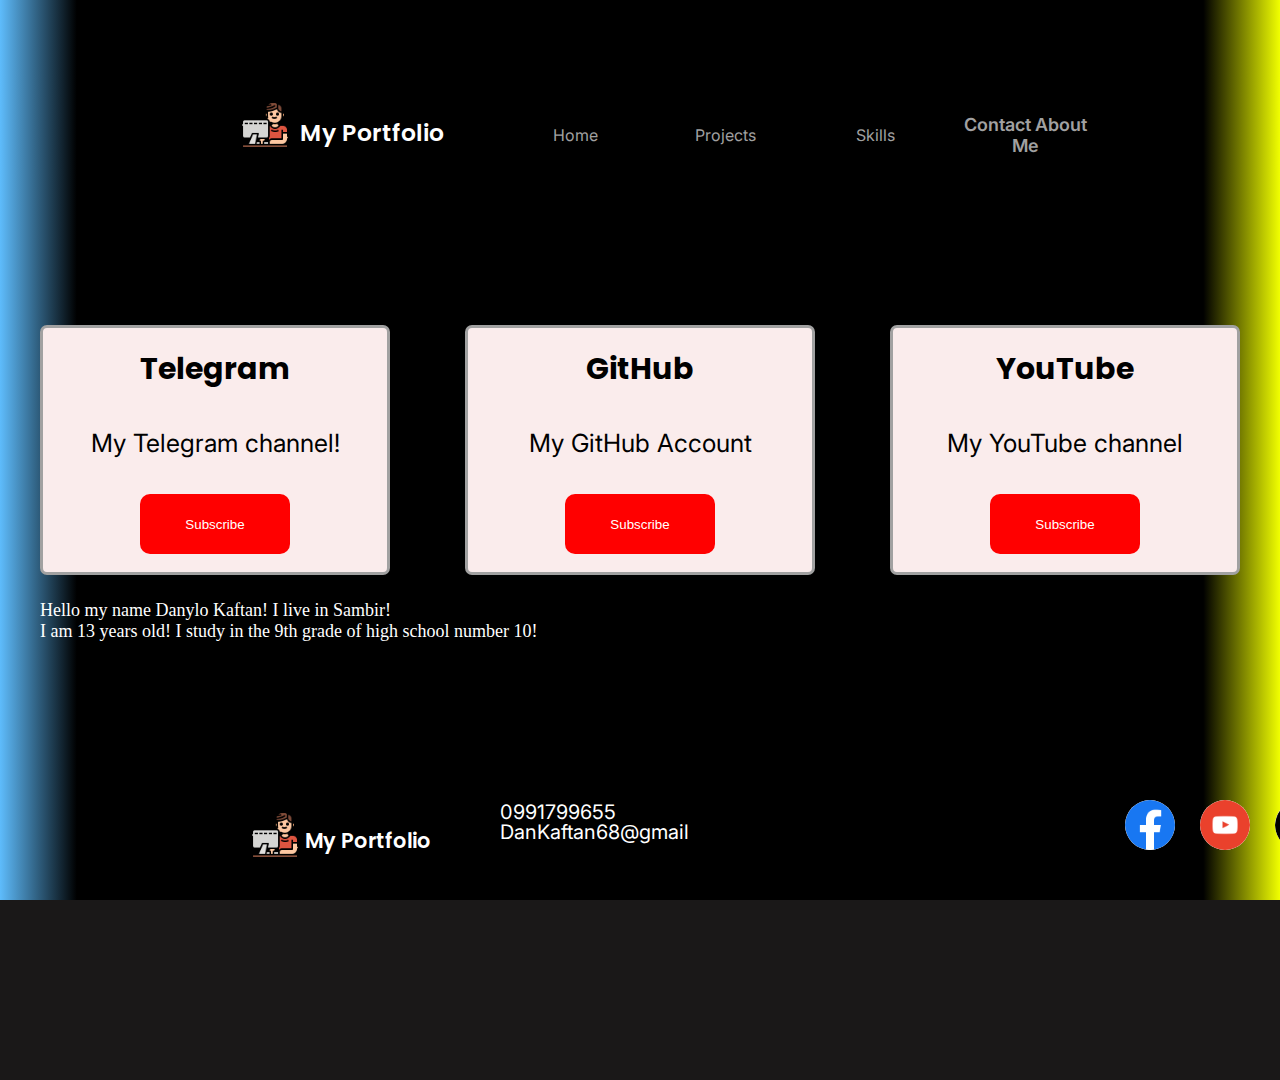
<file: Contact.html>
<!DOCTYPE html>
<html lang="en">
<head>
    <meta charset="UTF-8">
    <meta http-equiv="X-UA-Compatible" content="IE=edge">
    <meta name="viewport" content="width=device-width, initial-scale=1.0">
    <title>Danyl's Kaftan portfolio</title>
    <link rel="icon" href="img/laptop (4).png">
    <link rel="stylesheet" href="./style/style.css">
    <link rel="preconnect" href="https://fonts.googleapis.com">
    <link rel="preconnect" href="https://fonts.gstatic.com" crossorigin>
    <link href="https://fonts.googleapis.com/css2?family=DM+Sans:wght@400;700&family=Inter:wght@400;500;600;700&family=Poppins:wght@600&display=swap" rel="stylesheet">
    <link rel="stylesheet" href="https://cdnjs.cloudflare.com/ajax/libs/font-awesome/4.7.0/css/font-awesome.min.css">
</head>
<body>
    <div class="wrap7">
          
                   
             <header>
             <img class="logo" src="./img/computer.png" alt="">
             <p class="p1">My Portfolio</p>
             <ul>
             <li><a href="imdex.html"><button class="btn">Home</button></a></li>
             <li><a href="projects.html"><button class="btn">Projects</button></a></li>
             <li><a href="skills.html"><button class="btn">Skills</button></a></li>
             <li><a href="Contact.html"><button class="btn1">Contact About Me</button></a></li>
             </ul>
            
            </header>
          <section>
              <div class="card1">
                <h2>Telegram</h2>
                <p>My Telegram channel!</p>
               <a href="https://t.me/PortfolioAccaunt"> <button>Subscribe</button></a>
              </div>
              <div class="card1">
                <h2>GitHub</h2>
                <p>My GitHub Account</p>
                <a href="https://github.com/Danvik2408"><button>Subscribe</button></a>
              </div>
              <div class="card1">
                <h2>YouTube</h2>
                <p>My YouTube channel</p>
                <a href="https://www.youtube.com/channel/UC446MFX0cy4VxgihoJv_YgA"><button>Subscribe</button></a>
              </div>
              <p class="prpr">Hello my name Danylo Kaftan! I live in Sambir! <br> I am 13 years old! I study in the 9th grade of high school number 10!</p>
          </section>
               
    </div>
    <div class="menu">
        <img src="./img/computer.png" alt="">
        <p class="prp">My Portfolio</p>
        <p class="p32">0991799655</p>
        <p class="p33">DanKaftan68@gmail</p>
       <a href="https://www.facebook.com/profile.php?id=100081880997198"> <img class="icon1" src="./img/facebook (1).png" alt=""></a>
       <a href="https://www.youtube.com/channel/UC446MFX0cy4VxgihoJv_YgA/videos"> <img class="icon2" src="./img/youtube.png" alt=""></a>
       <a href="https://github.com/Danvik2408"> <img class="icon3" src="./img/github.png" alt=""></a>
    </div>

</body>
</html>
</file>
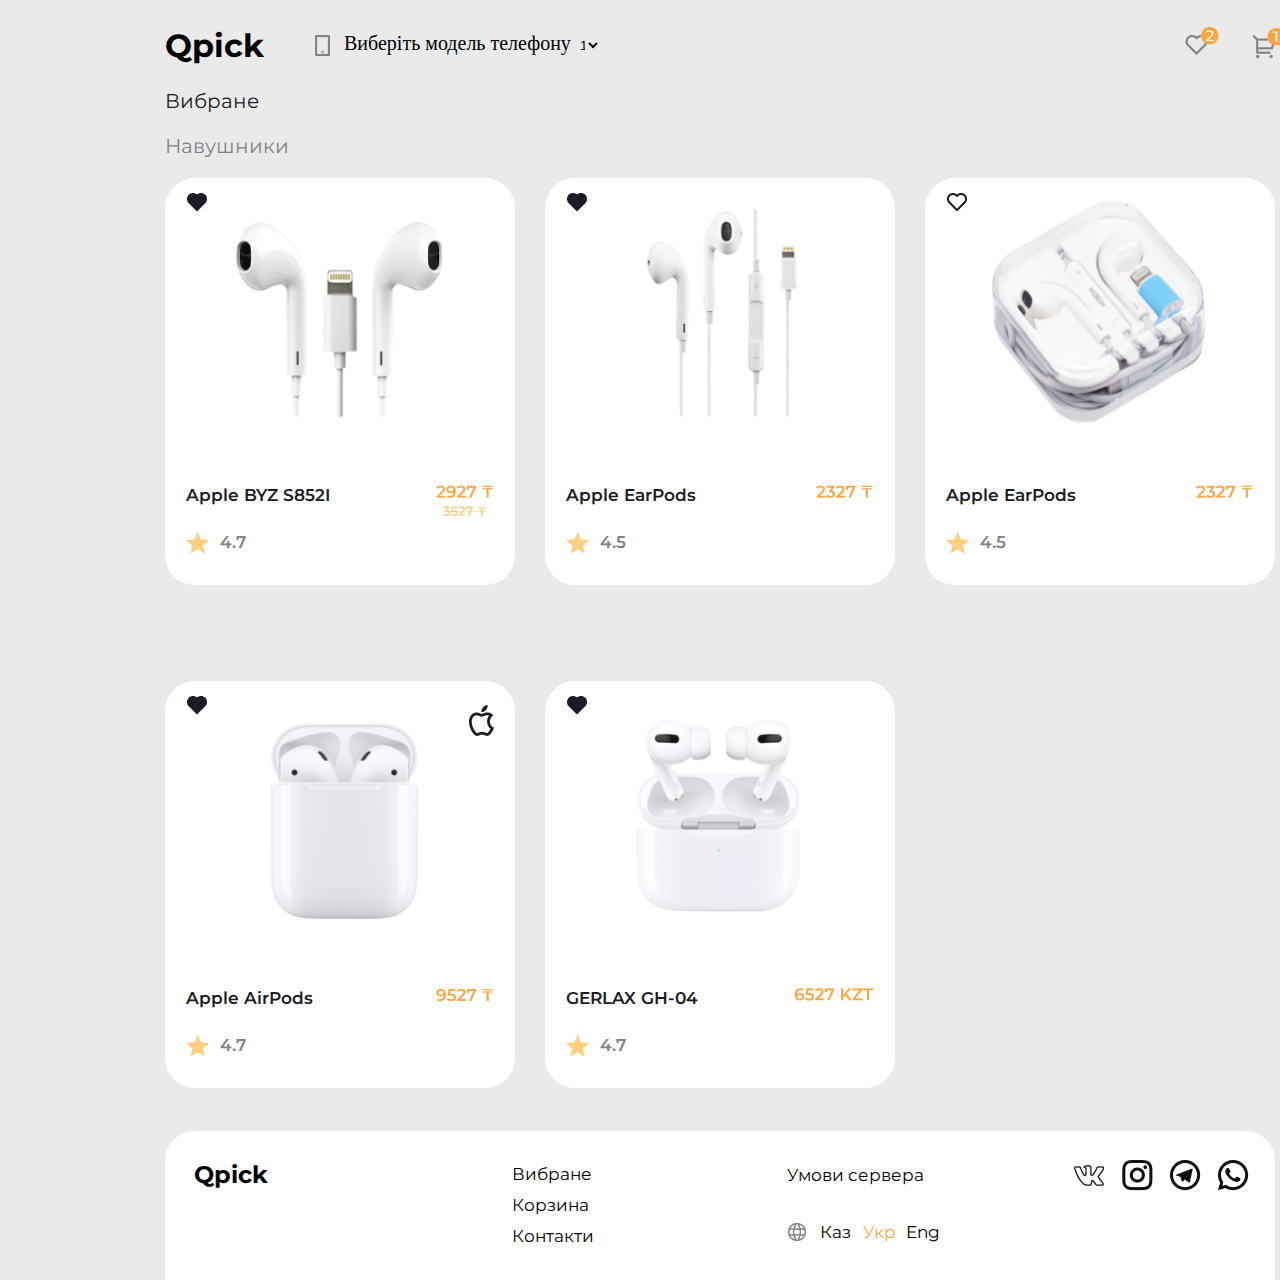
<file: index (2).html>
<!DOCTYPE html>
<html lang="en">
<head>
    <meta charset="UTF-8">
    <meta http-equiv="X-UA-Compatible" content="IE=edge">
    <meta name="viewport" content="width=device-width, initial-scale=1.0">
    <link rel="preconnect" href="https://fonts.googleapis.com">
<link rel="preconnect" href="https://fonts.gstatic.com" crossorigin>
<link href="https://fonts.googleapis.com/css2?family=Montserrat:wght@500&display=swap" rel="stylesheet">
<link rel="icon" href="./img/Vector (9).png">
    <title>Qpick</title>
    <style>
        *{
            padding: 0px;
            margin: 0px;
            box-sizing: border-box;
        }
        .header{
            font-size: 15px;
        }
        body{
            width: 1440px;
            height: 1280px;
            padding: 0 165px;
            background-color:#EAEAEA ;
            font-size: 15px;
            z-index: 1;
        }
        .phoneSelector{
            margin-left: 80px;
            font-size: 1em;
        }
        .logo{
            font-size: 1.6em;
            font-family: 'Montserrat';
            font-weight: 700;
        }
        .header{
            width: 100%;
            height: 10vh;
            display: flex;
            align-items: center;
            font-size: 20px;
            position: fixed;
            z-index: 3;
            background-color:#EAEAEA ;
        }
        .img1{
            position: absolute;
            left: 150px;
        }
        select{
            width: 25px;
            height: 25px;
            background-color: transparent;
            border: none;
            outline: none;
        }
        select:hover{
            cursor: pointer;
        }
        .img2{
            position: absolute;
            left: 1000px;
        }
        .select{
           font-size: 1.3em;
           position: absolute;
           top: 89px;
           left: 165px;
           color: #1C1C27;
           font-family: 'Montserrat';
        }
        .select1{
            font-size: 1.3em;
           position: absolute;
           top: 134px;
           left: 165px;
           color: #838383;
           font-family: 'Montserrat';
        }
       .card1{
        width: 350px;
        height: 407px;
        background-color: white;
        border: none;
        border-radius: 30px;
        position: absolute;
        top: 178px;
        left: 165px;
       }
       .img3{
        position: absolute;
width: 219.61px;
height: 237.45px;
left: 65px;
top: 15px;

       }
       .img4{
        position: absolute;
        top: 15px;
        left: 22px;
       }
       .img5{
        position: absolute;
        top: 353px;
        left: 20px;
       }
       .img6{
        position: absolute;
        top: 307px;
        left: 271px;

       }
       .img71{
        position: absolute;
        top: 328px;
        left: 278px;
       }
       .p1{
        position: absolute;
width: 27px;
height: 21px;
left: 55px;
top: 354px;
font-family: 'Montserrat';
font-style: normal;
font-weight: 600;
font-size: 1.1em;
line-height: 21px;
color: #838383;

       }
       .p2{
        position: absolute;
width: 144px;
height: 21px;
left: 21px;
top: 307px;
font-family: 'Montserrat';
font-style: normal;
font-weight: 600;
font-size: 1.1em;
line-height: 21px;
color: #1C1C27;
       }
       .card2{
        width: 350px;
        height: 407px;
        background-color: white;
        border: none;
        border-radius: 30px;
        position: absolute;
        top: 178px;
        left: 545px;
       }
       .card3{
        width: 350px;
        height: 407px;
        background-color: white;
        border: none;
        border-radius: 30px;
        position: absolute;
        top: 178px;
        left: 925px;
       }
       .card4{
        width: 350px;
        height: 407px;
        background-color: white;
        border: none;
        border-radius: 30px;
        position: absolute;
        top: 681px;
        left: 165px;
       }
       .img7{
        position: absolute;
        top: 23px;
        left: 304px;
       }
       .card5{
        width: 350px;
        height: 407px;
        background-color: white;
        border: none;
        border-radius: 30px;
        position: absolute;
        top: 681px;
        left: 545px;
       }
       .img8{
        position: absolute;
        top: 307px;
        left: 249px;
       }
       .DownHeader{
        font-size: 15px;
        position: absolute;
width: 1110px;
height: 149px;
top: 1131px;
left: 165px;
bottom: -380px;
background-color: white;
border-top-left-radius: 30px;
border-top-right-radius: 30px;
       }
       .img9{
        position: absolute;
        top: 29px;
        left: 909px;
       }
       .img10{
        position: absolute;
        top: 91px;
        left: 622px;
       }
       .Logo1{
        position: absolute;
        top: 29px;
        left: 29px;
        font-size: 1.6em;
        font-weight: 700;
        font-family: 'Montserrat';
       }
       ul{
        height: 82px;
        list-style: none;
        position: absolute;
        top: 33px;
        left: 347px;
        display: flex;
        flex-direction: column;
        justify-content: space-between;
       }
       ul li button{
          background-color: transparent;
          border: none;
          font-size: 1.1em;
          font-family: 'Montserrat';
          font-weight: 400;
          
       }
       .p3{
        position: absolute;
        top: 34px;
        left: 622px;
        font-family: 'Montserrat';
        font-size: 1.1em;
        font-weight: 400;
       }
       .p4{
        position: absolute;
        top: 91px;
        left: 655px;
        font-size: 1.1em;
        font-weight: 400;
        font-family: 'Montserrat';
       }
       .p5{
        position: absolute;
        top: 91px;
        left: 698px;
        font-size: 1.1em;
        font-weight: 400;
        font-family: 'Montserrat';
        color: #FFA542;
       }
       .p6{
        position: absolute;
        top: 91px;
        left: 741px;
        font-size: 1.1em;
        font-weight: 400;
        font-family: 'Montserrat';
       }
    </style>
</head>
<body>
    <div class="wrap">

        <div class="header">
            <h1 class="logo">Qpick</h1>
            <img class="img1" src="./img/Vector (2).png" alt="">
            <span class="phoneSelector">Виберіть модель телефонy
                <select name="" id="">
                    <option value="1">1</option>
                    <option value="2">2</option>
                    <option value="3">3</option>
                </select>
            </span>
            <img class="img2" src="./img/Group 26.png" alt="">
        </div>
        <p class="select">Вибране</p>
        <p class="select1">Навушники</p>
        <div class="card1">
            <img class="img3" src="./img/Image (6).png" alt="">
            <img class="img4" src="./img/Vector (5).png" alt="">
            <img class="img5" src="./img/Vector (6).png" alt="">
            <img class="img6" src="./img/2927 ₸.png" alt="">
            <img class="img71" src="./img/3527 ₸.png" alt="">
            <p class="p1">4.7</p>
            <p class="p2">Apple BYZ S852I</p>
        </div>
        <div class="card2">
            <img class="img3" src="./img/Image (7).png" alt="">
            <img class="img4" src="./img/Vector (5).png" alt="">
            <img class="img5" src="./img/Vector (6).png" alt="">
            <img class="img6" src="./img/2327 ₸.png" alt="">
            <p class="p1">4.5</p>
            <p class="p2">Apple EarPods</p>
        </div>
        <div class="card3">
            <img class="img3" src="./img/Image (8).png" alt="">
            <img class="img4" src="./img/Vector (7).png" alt="">
            <img class="img5" src="./img/Vector (6).png" alt="">
            <img class="img6" src="./img/2327 ₸.png" alt="">
            <p class="p1">4.5</p>
            <p class="p2">Apple EarPods</p>
        </div>
        <div class="card4">
            <img class="img3" src="./img/Image (9).png" alt="">
            <img class="img4" src="./img/Vector (8).png" alt="">
            <img class="img5" src="./img/Vector (6).png" alt="">
            <img class="img7" src="./img/Vector (9).png" alt="">
            <img class="img6" src="./img/9527 ₸.png" alt="">
            <p class="p1">4.7</p>
            <p class="p2">Apple AirPods</p>
        </div>
        <div class="card5">
            <img class="img3" src="./img/Image (10).png" alt="">
            <img class="img4" src="./img/Vector (8).png" alt="">
            <img class="img5" src="./img/Vector (6).png" alt="">
            <img class="img8" src="./img/6527 KZT.png" alt="">
            <p class="p1">4.7</p>
            <p class="p2">GERLAX GH-04</p>
        </div>
         
        <div class="DownHeader">
            <img class="img9" src="./img/Social.png" alt="">
            <img class="img10" src="./img/Group.png" alt="">
            <div class="Logo1">Qpick</div>
            <ul>
                <li><button>Вибране</button></li>
                <li><button>Корзина</button></li>
                <li><button>Контакти</button></li>
            </ul>
            <p class="p3">Умови сервера</p>
            <p class="p4">Каз</p>
            <p class="p5">Укр</p>
            <p class="p6">Eng</p>
        </div>
    </div>
</body>
</html>
</file>
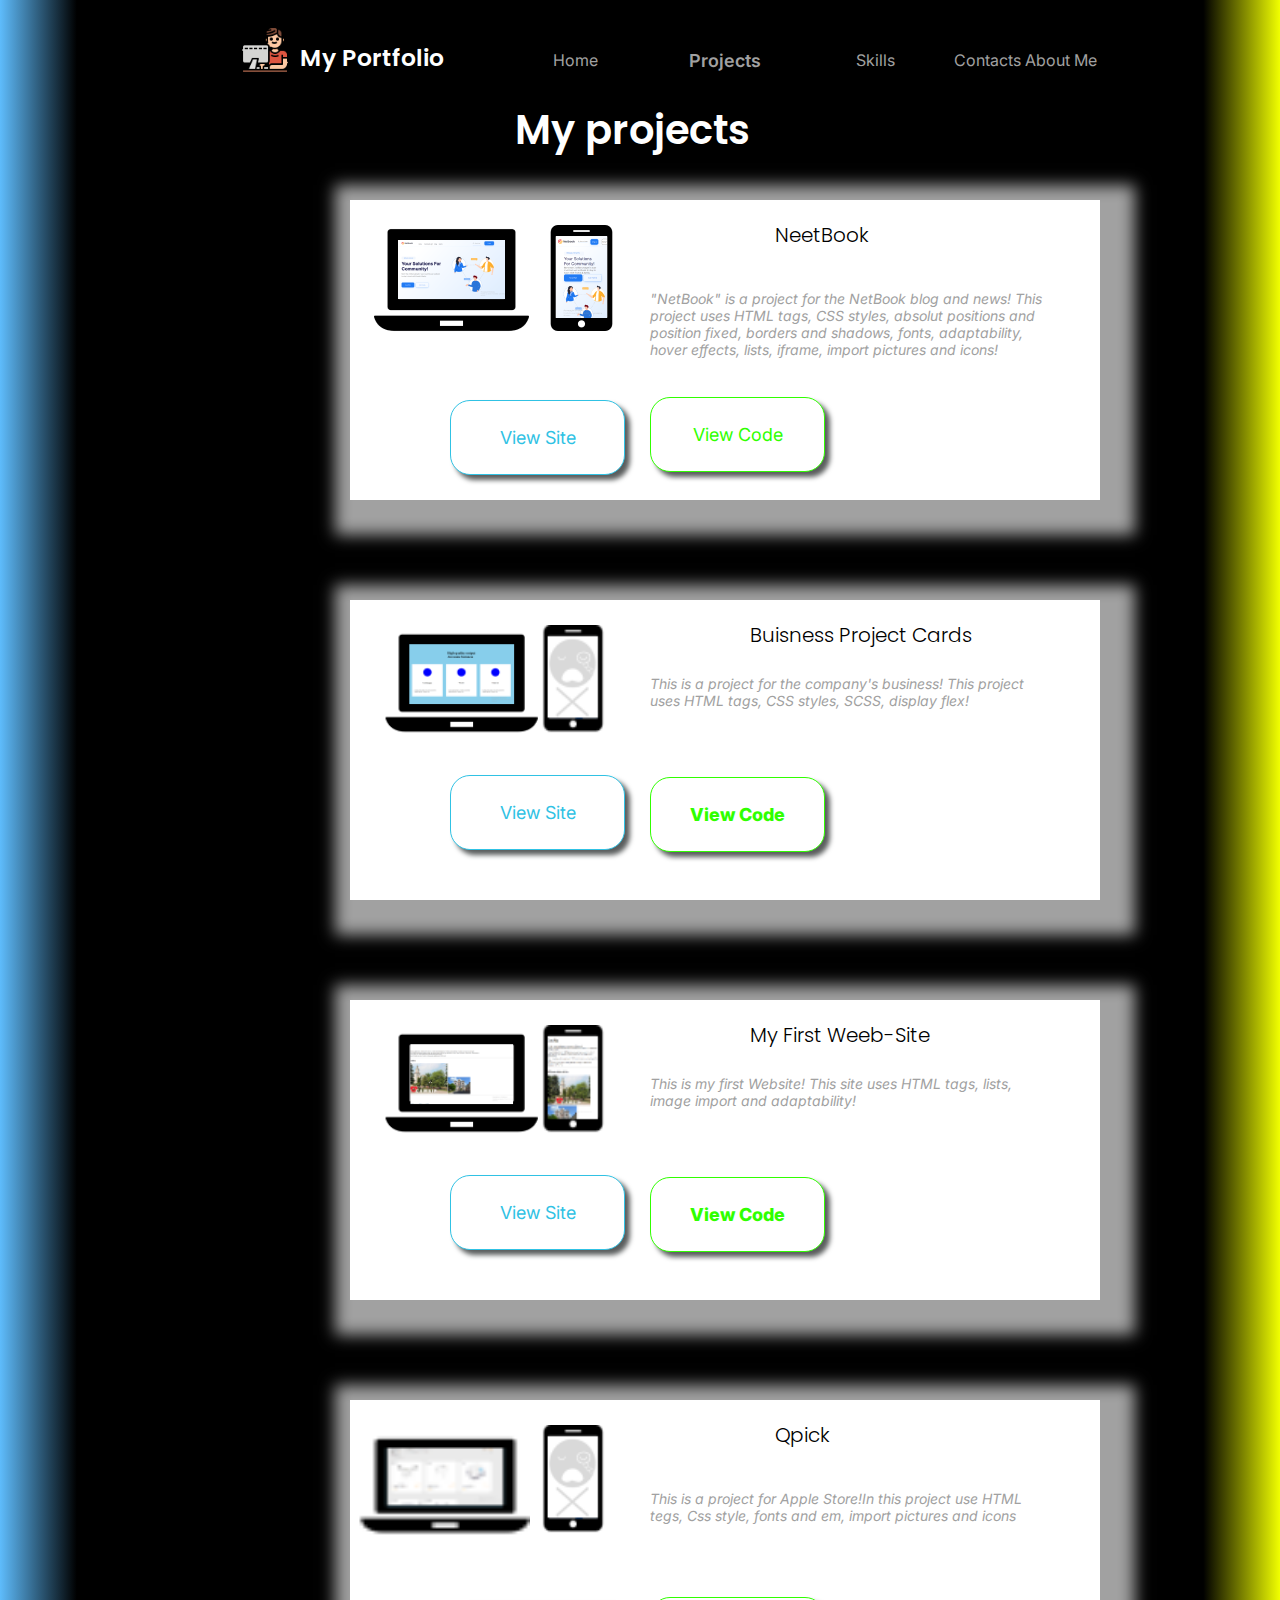
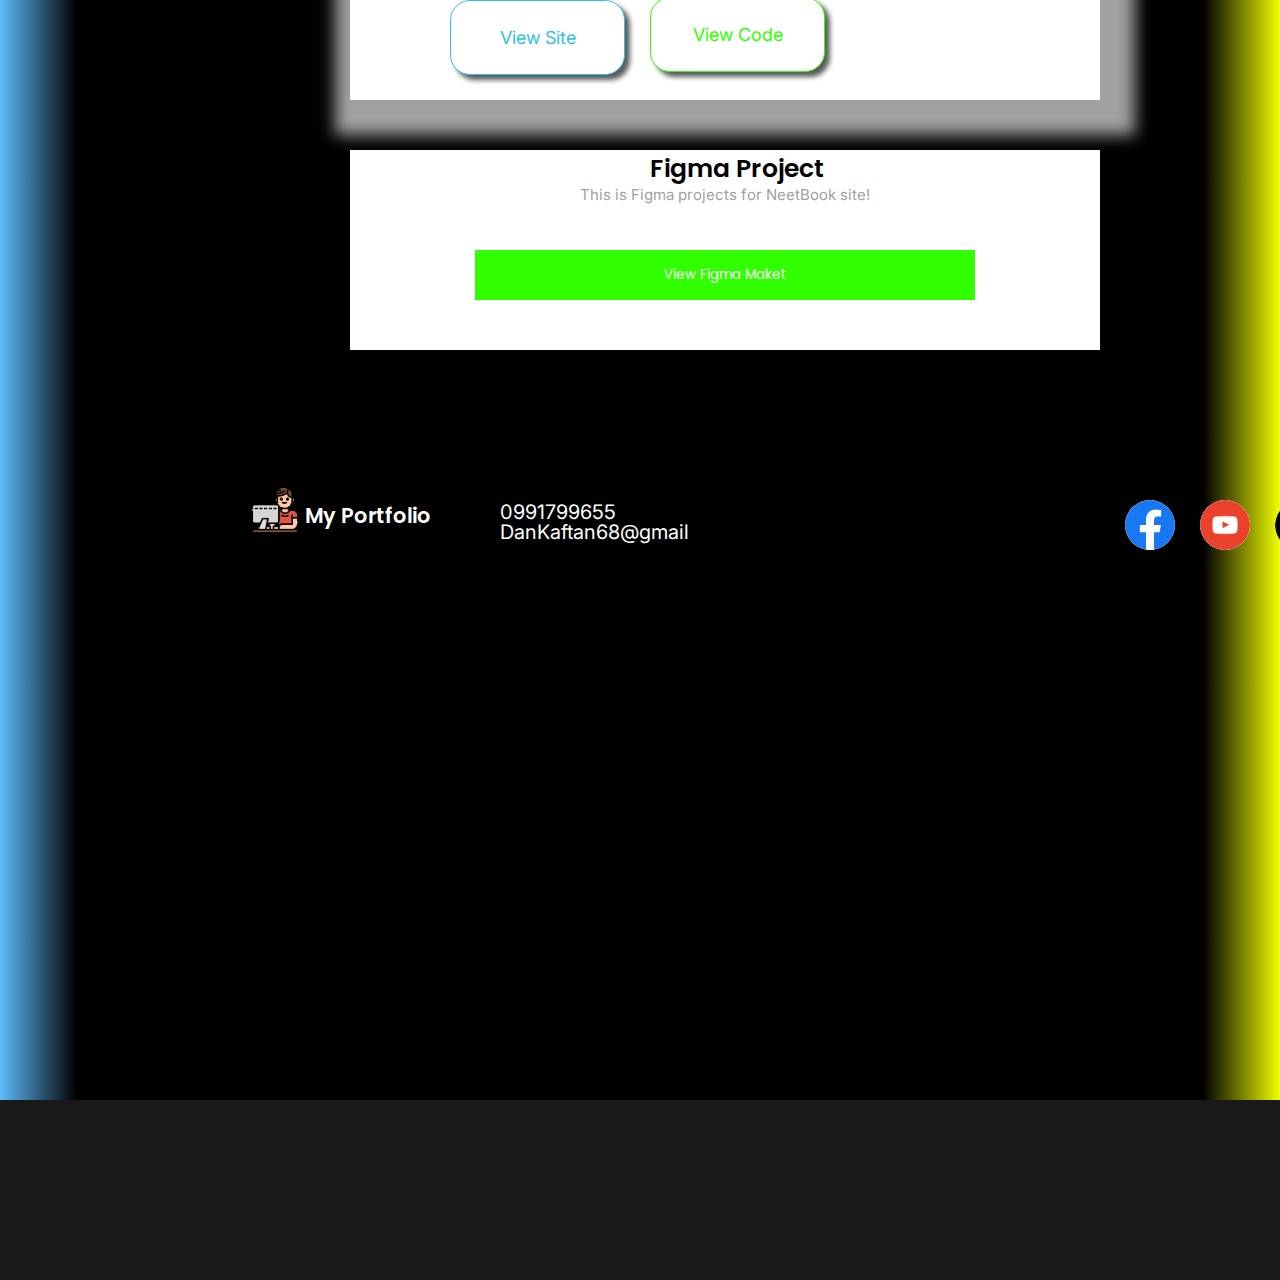
<file: projects.html>
<!DOCTYPE html>
<html lang="en">
<head>
    <meta charset="UTF-8">
    <meta http-equiv="X-UA-Compatible" content="IE=edge">
    <meta name="viewport" content="width=device-width, initial-scale=1.0">
    <link rel="icon" href="img/laptop (4).png">
    <link rel="stylesheet" href="./style/style.css">
    <link rel="preconnect" href="https://fonts.googleapis.com">
    <link rel="preconnect" href="https://fonts.gstatic.com" crossorigin>
    <link href="https://fonts.googleapis.com/css2?family=DM+Sans:wght@400;700&family=Inter:wght@400;500;600;700&family=Poppins:wght@600&display=swap" rel="stylesheet">
    <link rel="stylesheet" href="https://cdnjs.cloudflare.com/ajax/libs/font-awesome/4.7.0/css/font-awesome.min.css">
    <title>Danyl's Kaftan portfolio</title>

</head>
<body>
    <div class="wrap1">
        <div class="container1">
          
                   
             <header>
             <img class="logo" src="./img/computer.png" alt="">
             <p class="p1">My Portfolio</p>
             <ul>
             <li><a href="imdex.html"><button class="btn">Home</button></a></li>
             <li><a href="projects.html"><button class="btn1">Projects</button></a></li>
             <li><a href="skills.html"><button class="btn">Skills</button></a></li>
             <li><a href="Contact.html"><button class="btn">Contacts About Me</button></a></li>
             </ul>
            
            </header>
            <div class="section">
                <p class="p16">My projects</p>
                <div class="section1">
                    <img src="./img/Frame 1.png" alt="">
                    <img class="img1" src="./img/Frame 2.png" alt="">
                    <p class="p6">NeetBook</p>
                    <p class="p7">"NetBook" is a project for the NetBook blog and news! This project uses HTML tags, CSS styles, absolut positions and
                        position fixed, borders and shadows, fonts, adaptability, hover effects, lists, iframe, import pictures and icons!</p>
                        <a href="https://danvik2408.github.io/NeetBook/"><button class="ViewSite1">View Site</button></a>
                        <a href="https://github.com/Danvik2408/NeetBook"><button class="ViewCode1">View Code</button></a>
                </div>
               
            </div>
               
                 
        </div>
    </div>
    <div class="wrap2">
        <div class="container2">
           <div class="section11">
            <div class="section2">
                <img src="./img/Frame 1 (3).png" alt="">
                    <img class="img2" src="./img/Frame 3.png" alt="">
                    <p class="p10">Buisness Project Cards</p>
                    <p class="p11">This is a project for the company's business! This project uses HTML tags, CSS styles, SCSS,
                        display flex!</p>
                        <a href="https://danvik2408.github.io/fff/"><button class="ViewSite2">View Site</button></a>
                        <a href="https://github.com/Danvik2408/fff"><button class="ViewCode2">View Code</button></a>
            </div>

            <div class="section3">
                <img src="./img/Frame 1 (4).png" alt="">
                    <img class="img3" src="./img/Frame 3 (1).png" alt="">
                    <p class="p12">My First Weeb-Site</p>
                    <p class="p13">This is my first Website! This site uses HTML tags, lists, image import and adaptability!</p>
                        <a href="index-1.html"><button class="ViewSite3">View Site</button></a>
                        <a href="https://github.com/Danvik2408/My-First-Web-Site"><button class="ViewCode3">View Code</button></a>
            </div>

           </div>
        </div>
    </div>
    <div class="wrap3">
        <div class="container4">
           <div class="section11">
            
            <div class="section4">
                <img src="./img/Frame 1 (9).png" alt="">
                    <img class="img4" src="./img/Frame 3.png" alt="">
                    <p class="p14">Qpick</p>
                    <p class="p15">This is a project for Apple Store!In this project use HTML tegs, Css style, fonts and em, import pictures and icons </p>
                        <a href="index (2).html"><button class="ViewSite3">View Site</button></a>
                        <a href="https://github.com/Danvik2408/ffff"><button class="ViewCode3">View Code</button></a>
            </div>

            <div class="section5">
                    <p class="p16">Figma Project</p>
                    <p class="p17">This is Figma projects for NeetBook site!</p>
                        <a href="https://www.figma.com/file/VRst14KIAStVhwf8Iv3ISg/Untitled?node-id=0%3A1"><button class="ViewSite4">View Figma Maket</button></a>
            </div>

           </div>
        </div>
    </div>
    <div class="menu3">
        <img class="iconka" src="./img/computer.png" alt="">
        <p class="prp">My Portfolio</p>
        <p class="p32">0991799655</p>
        <p class="p33">DanKaftan68@gmail</p>
       <a href="https://www.facebook.com/profile.php?id=100081880997198"> <img class="icon1" src="./img/facebook (1).png" alt=""></a>
       <a href="https://www.youtube.com/channel/UC446MFX0cy4VxgihoJv_YgA/videos"> <img class="icon2" src="./img/youtube.png" alt=""></a>
       <a href="https://github.com/Danvik2408"> <img class="icon3" src="./img/github.png" alt=""></a>
    </div>
    
</body>
</html>
</file>
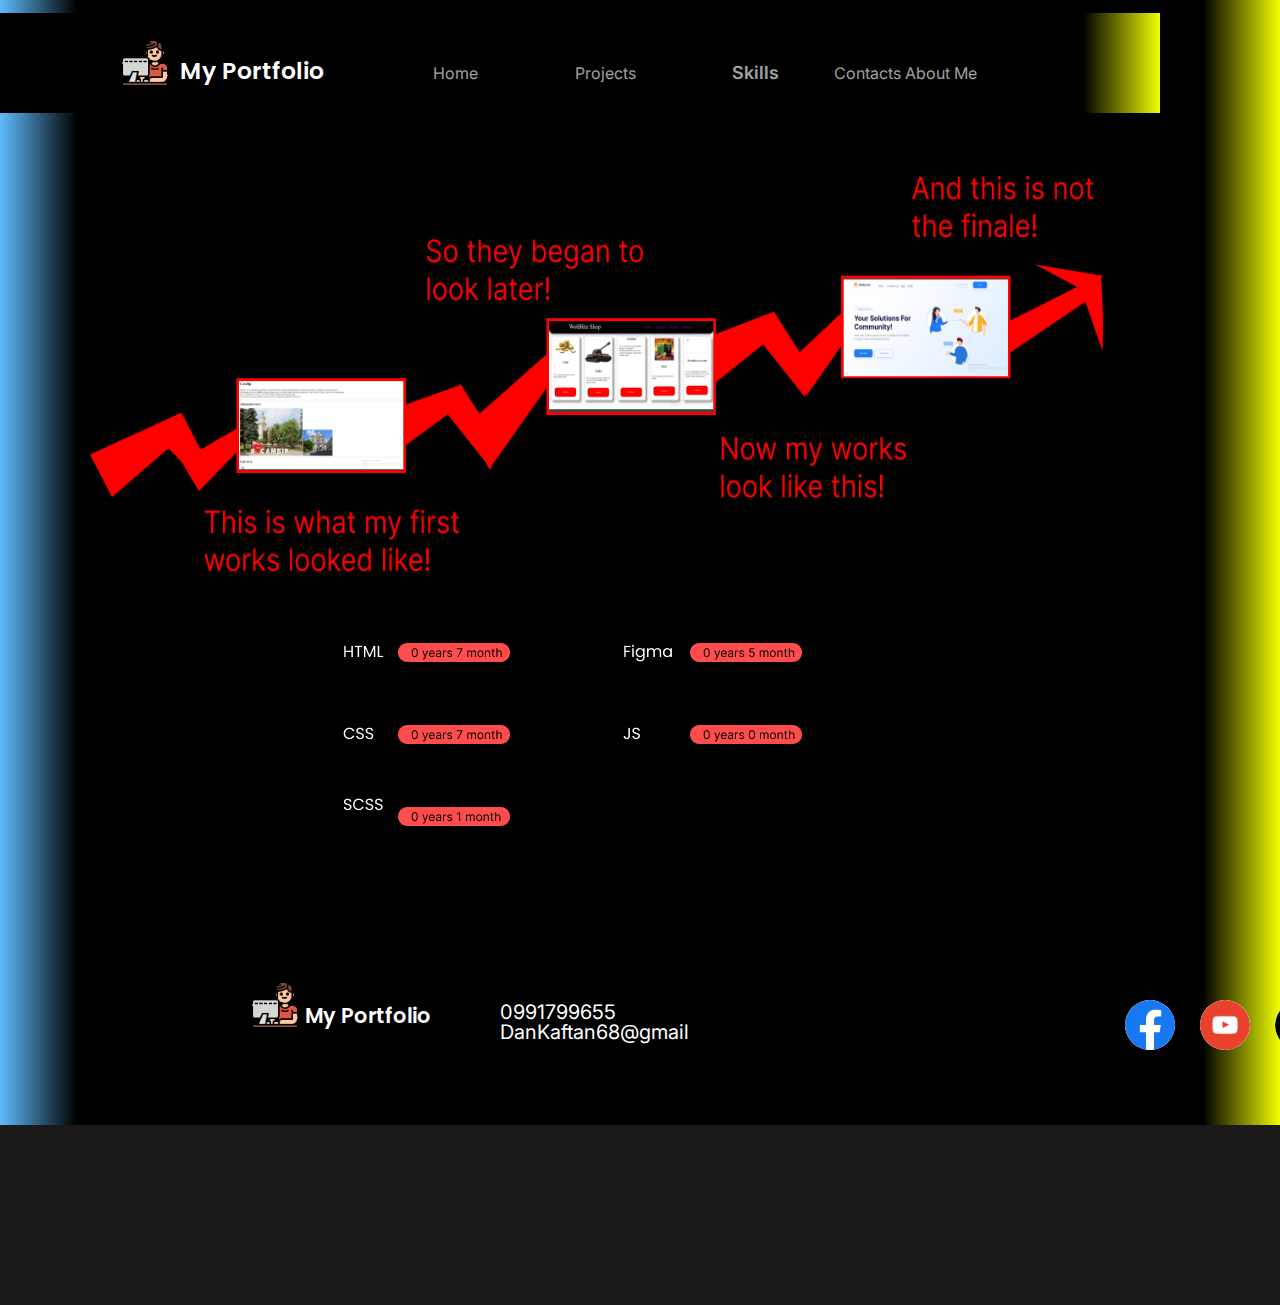
<file: skills.html>
<!DOCTYPE html>
<html lang="en">
<head>
    <meta charset="UTF-8">
    <meta http-equiv="X-UA-Compatible" content="IE=edge">
    <meta name="viewport" content="width=device-width, initial-scale=1.0">
    <title>Danyl's Kaftan portfolio</title>
    <link rel="icon" href="img/laptop (4).png">
    <link rel="stylesheet" href="./style/style.css">
    <link rel="preconnect" href="https://fonts.googleapis.com">
    <link rel="preconnect" href="https://fonts.gstatic.com" crossorigin>
    <link href="https://fonts.googleapis.com/css2?family=DM+Sans:wght@400;700&family=Inter:wght@400;500;600;700&family=Poppins:wght@600&display=swap" rel="stylesheet">
    <link rel="stylesheet" href="https://cdnjs.cloudflare.com/ajax/libs/font-awesome/4.7.0/css/font-awesome.min.css">
</head>
<body>

    <div class="wrap4">
        <div class="container4">
          
                   
             <header>
             <img class="logo" src="./img/computer.png" alt="">
             <p class="p1">My Portfolio</p>
             <ul>
             <li><a href="imdex.html"><button class="btn">Home</button></a></li>
             <li><a href="projects.html"><button class="btn">Projects</button></a></li>
             <li><a href="skills.html"><button class="btn1">Skills</button></a></li>
             <li><a href="Contact.html"><button class="btn">Contacts About Me</button></a></li>
             </ul>
            
            </header>
            <section>
                <p>My Skills Road</p>
                <img src="./img/Frame 1 (7).png" alt="">
                <div class="SkillTabel">
                    <img src="./img/Frame 1 (8).png" alt="">
                </div>
            </section>
                 
        </div>
    </div>
    <div class="menu2">
        <img src="./img/computer.png" alt="">
        <p class="prp">My Portfolio</p>
        <p class="p32">0991799655</p>
        <p class="p33">DanKaftan68@gmail</p>
       <a href="https://www.facebook.com/profile.php?id=100081880997198"> <img class="icon1" src="./img/facebook (1).png" alt=""></a>
       <a href="https://www.youtube.com/channel/UC446MFX0cy4VxgihoJv_YgA/videos"> <img class="icon2" src="./img/youtube.png" alt=""></a>
       <a href="https://github.com/Danvik2408"> <img class="icon3" src="./img/github.png" alt=""></a>
    </div>
    
</body>
</html>
</file>
<file: style/style.css>
*{margin:0%;padding:0%;-webkit-box-sizing:border-box;box-sizing:border-box}.wrap{width:100%;height:100vh;display:-webkit-box;display:-ms-flexbox;display:flex;-webkit-box-align:center;-ms-flex-align:center;align-items:center;-webkit-box-pack:center;-ms-flex-pack:center;justify-content:center;background:#5ebcfc;background:-webkit-gradient(linear, left top, right top, from(#5ebcfc), color-stop(6%, #000), color-stop(94%, #000), to(#f1ff00));background:linear-gradient(90deg, #5ebcfc 0%, #000 6%, #000 94%, #f1ff00 100%);font-size:18px}.wrap .container{width:100%;height:100vh}.wrap header{width:100%;height:100px;position:fixed;background-color:white;z-index:1;background:#5ebcfc;background:-webkit-gradient(linear, left top, right top, from(#5ebcfc), color-stop(6%, #000), color-stop(94%, #000), to(#f1ff00));background:linear-gradient(90deg, #5ebcfc 0%, #000 6%, #000 94%, #f1ff00 100%)}.wrap header .logo{width:50px;height:50px;position:absolute;top:25px;left:250px}.wrap header .p1{width:200px;height:50px;position:absolute;top:40px;left:300px;color:#fff;font-family:'Poppins';font-style:normal;font-weight:600;font-size:1.3em;-webkit-animation-name:move2;animation-name:move2;-webkit-animation-duration:3.5s;animation-duration:3.5s;-webkit-animation-iteration-count:1;animation-iteration-count:1}.wrap header ul{width:400px;height:50px;position:absolute;top:35px;left:500px;display:-webkit-box;display:-ms-flexbox;display:flex;-ms-flex-pack:distribute;justify-content:space-around;-webkit-box-align:center;-ms-flex-align:center;align-items:center;list-style:none}.wrap header ul button{width:150px;height:25px;color:#A1A1A1;background-color:transparent;cursor:pointer;border:none;font-size:16px;font-weight:400;font-family:'Inter'}.wrap header ul .btn1{font-size:18px;font-weight:600}.wrap header ul .btn1:hover{color:#4D4D4D}.wrap header ul .btn:hover{color:#4D4D4D}.wrap .p14{color:#ff3a3a;font-size:3em;font-family:'Poppins';position:absolute;top:320px;left:500px;-webkit-animation-name:move;animation-name:move;-webkit-animation-duration:4s;animation-duration:4s;-webkit-animation-iteration-count:1;animation-iteration-count:1}.wrap .p15{color:#ff3a3a;width:400px;font-size:1.2em;font-family:'Poppins';position:absolute;top:390px;left:505px;-webkit-animation-name:move1;animation-name:move1;-webkit-animation-duration:2s;animation-duration:2s;-webkit-animation-iteration-count:1;animation-iteration-count:1}@-webkit-keyframes move2{0%{margin-top:-100px}50%{top:100px}100%{top:40px;left:300px}}@keyframes move2{0%{margin-top:-100px}50%{top:100px}100%{top:40px;left:300px}}@-webkit-keyframes move{0%{margin-left:-900px}100%{top:320px;left:500px}}@keyframes move{0%{margin-left:-900px}100%{top:320px;left:500px}}@-webkit-keyframes move1{0%{top:300px;left:525px;color:black}50%{top:380px;left:525;color:red}100%{top:390px;left:525px;color:#ff3a3a}}@keyframes move1{0%{top:300px;left:525px;color:black}50%{top:380px;left:525;color:red}100%{top:390px;left:525px;color:#ff3a3a}}@-webkit-keyframes move3{0%{margin-top:200px}100%{top:825px;left:305px}}@keyframes move3{0%{margin-top:200px}100%{top:825px;left:305px}}@-webkit-keyframes move4{0%{margin-top:200px}100%{left:305px}}@keyframes move4{0%{margin-top:200px}100%{left:305px}}@-webkit-keyframes move5{0%{top:1500px}50%{top:980px}100%{top:1000px}}@keyframes move5{0%{top:1500px}50%{top:980px}100%{top:1000px}}@-webkit-keyframes move6{0%{margin-left:-2000px}100%{margin-left:0px}}@keyframes move6{0%{margin-left:-2000px}100%{margin-left:0px}}.menu{width:100%;height:20vh;background-color:#1a1818}.menu img{width:50px;height:50px;position:absolute;left:250px;top:810px}.menu .p32{font-size:20px;position:absolute;top:800px;left:500px;font-family:'Inter';color:#fff}.menu .p33{font-size:20px;position:absolute;top:820px;left:500px;color:#fff;font-family:'Inter'}.menu .prp{width:200px;height:50px;position:absolute;top:825px;left:305px;font-family:'Poppins';color:#fff;font-style:normal;font-weight:600;font-size:1.3em;-webkit-animation-name:move3;animation-name:move3;-webkit-animation-duration:2s;animation-duration:2s;-webkit-animation-iteration-count:1;animation-iteration-count:1}.menu .icon1{width:50px;height:50px;position:absolute;border-radius:50%;top:800px;left:1125px;background-color:white}.menu .icon2{width:50px;height:50px;position:absolute;border-radius:50%;top:800px;left:1200px;background-color:white}.menu .icon3{width:50px;height:50px;position:absolute;border-radius:50%;top:800px;left:1275px;background-color:white}.wrap1{width:100%;height:100vh;display:-webkit-box;display:-ms-flexbox;display:flex;-webkit-box-align:center;-ms-flex-align:center;align-items:center;-webkit-box-pack:center;-ms-flex-pack:center;justify-content:center;font-size:18px;padding:0px;background:#5ebcfc;background:-webkit-gradient(linear, left top, right top, from(#5ebcfc), color-stop(6%, #000), color-stop(94%, #000), to(#f1ff00));background:linear-gradient(90deg, #5ebcfc 0%, #000 6%, #000 94%, #f1ff00 100%)}.wrap1 .container1{width:100%;height:100vh}.wrap1 header{width:100%;height:100px;position:fixed;background-color:white;z-index:1;background:#5ebcfc;background:-webkit-gradient(linear, left top, right top, from(#5ebcfc), color-stop(6%, #000), color-stop(94%, #000), to(#f1ff00));background:linear-gradient(90deg, #5ebcfc 0%, #000 6%, #000 94%, #f1ff00 100%)}.wrap1 header .logo{width:50px;height:50px;position:absolute;top:25px;left:240px}.wrap1 header .p1{width:200px;height:50px;position:absolute;top:40px;left:300px;color:#fff;font-family:'Poppins';font-style:normal;font-weight:600;font-size:1.3em;-webkit-animation-name:move2;animation-name:move2;-webkit-animation-duration:4s;animation-duration:4s;-webkit-animation-iteration-count:1;animation-iteration-count:1}.wrap1 header ul{width:400px;height:50px;position:absolute;top:35px;left:500px;display:-webkit-box;display:-ms-flexbox;display:flex;-ms-flex-pack:distribute;justify-content:space-around;-webkit-box-align:center;-ms-flex-align:center;align-items:center;list-style:none}.wrap1 header ul button{width:150px;height:25px;color:#A1A1A1;background-color:transparent;cursor:pointer;border:none;font-size:16px;font-weight:400;font-family:'Inter'}.wrap1 header ul .btn1{font-size:18px;font-weight:600}.wrap1 header ul .btn1:hover{color:#4D4D4D}.wrap1 header ul .btn:hover{color:#4D4D4D}.wrap1 .section{width:100%;height:100vh;display:-webkit-box;display:-ms-flexbox;display:flex;-webkit-box-orient:vertical;-webkit-box-direction:normal;-ms-flex-direction:column;flex-direction:column;-ms-flex-pack:distribute;justify-content:space-around;-webkit-box-align:center;-ms-flex-align:center;align-items:center;font-size:10px}.wrap1 .section .p16{position:absolute;top:100px;width:250px;height:50px;color:#fff;font-family:'Poppins';font-size:4em;font-weight:600;-webkit-animation-name:move6;animation-name:move6;-webkit-animation-duration:4.5s;animation-duration:4.5s;-webkit-animation-iteration-count:1;animation-iteration-count:1}.wrap1 .section .section1{width:750px;height:300px;-webkit-box-shadow:10px 10px 15px 25px #A1A1A1;box-shadow:10px 10px 15px 25px #A1A1A1;font-size:10px;position:absolute;top:200px;background-color:#fff;left:350px}.wrap1 .section .section1 img{position:absolute;top:20px;left:15px}.wrap1 .section .section1 .img1{position:absolute;top:25px;left:190px}.wrap1 .section .section1 .p6{width:100px;height:25px;margin-left:425px;position:absolute;top:20px;font-size:2em;font-weight:300;font-family:'Poppins'}.wrap1 .section .section1 .p7{width:400px;height:90px;position:absolute;top:40px;margin-top:50px;margin-left:300px;font-size:1.4em;font-family:'Inter';font-style:italic;color:#A1A1A1}.wrap1 .section .section1 .ViewSite1{position:absolute;top:200px;width:175px;height:75px;background-color:white;border-radius:20px;border:1px solid #30c2e4;-webkit-box-shadow:5px 5px 5px #5a5d5d;box-shadow:5px 5px 5px #5a5d5d;margin-left:100px;color:#30c2e4;font-family:'Inter';font-size:1.8em}.wrap1 .section .section1 .ViewSite1:hover{color:#fff;background-color:#30c2e4;cursor:pointer;-webkit-box-shadow:15px 15px 15px #4D4D4D;box-shadow:15px 15px 15px #4D4D4D}.wrap1 .section .section1 .ViewCode1{width:175px;height:75px;position:absolute;top:200px;left:200px;background-color:white;border-radius:20px;border:1px solid #30ff00;-webkit-box-shadow:5px 5px 5px #5a5d5d;box-shadow:5px 5px 5px #5a5d5d;margin-left:100px;margin-top:-3px;color:#30ff00;font-family:'Inter';font-size:1.8em}.wrap1 .section .section1 .ViewCode1:hover{color:#fff;background-color:#30ff00;cursor:pointer;-webkit-box-shadow:15px 15px 15px #4D4D4D;box-shadow:15px 15px 15px #4D4D4D}.wrap2{width:100%;height:100vh;display:-webkit-box;display:-ms-flexbox;display:flex;-webkit-box-align:center;-ms-flex-align:center;align-items:center;-webkit-box-pack:center;-ms-flex-pack:center;justify-content:center;font-size:18px;padding:0px;background:#5ebcfc;background:-webkit-gradient(linear, left top, right top, from(#5ebcfc), color-stop(6%, #000), color-stop(94%, #000), to(#f1ff00));background:linear-gradient(90deg, #5ebcfc 0%, #000 6%, #000 94%, #f1ff00 100%)}.wrap2 .container2 .section11{width:100%;height:100vh;display:-webkit-box;display:-ms-flexbox;display:flex;-webkit-box-orient:vertical;-webkit-box-direction:normal;-ms-flex-direction:column;flex-direction:column;-ms-flex-pack:distribute;justify-content:space-around;-webkit-box-align:center;-ms-flex-align:center;align-items:center;font-size:10px}.wrap2 .container2 .section11 .section2{width:750px;height:300px;-webkit-box-shadow:10px 10px 15px 25px #A1A1A1;box-shadow:10px 10px 15px 25px #A1A1A1;font-size:10px;position:absolute;background-color:#fff;top:600px;left:350px}.wrap2 .container2 .section11 .section2 img{width:175px;height:125px;position:absolute;top:20px;left:15px}.wrap2 .container2 .section11 .section2 .img2{width:70px;height:110px;position:absolute;top:25px;left:190px}.wrap2 .container2 .section11 .section2 .p10{width:350px;height:25px;margin-left:400px;margin-top:20px;font-size:2em;font-weight:300;font-family:'Poppins'}.wrap2 .container2 .section11 .section2 .p11{width:400px;height:90px;margin-top:30px;margin-left:300px;font-size:1.4em;font-family:'Inter';font-style:italic;color:#A1A1A1}.wrap2 .container2 .section11 .section2 .ViewSite2{width:175px;height:75px;background-color:white;border-radius:20px;border:1px solid #30c2e4;-webkit-box-shadow:5px 5px 5px #5a5d5d;box-shadow:5px 5px 5px #5a5d5d;margin-left:100px;margin-top:10px;color:#30c2e4;font-family:'Inter';font-size:1.8em}.wrap2 .container2 .section11 .section2 .ViewSite2:hover{color:#fff;background-color:#30c2e4;cursor:pointer;-webkit-box-shadow:15px 15px 15px #4D4D4D;box-shadow:15px 15px 15px #4D4D4D}.wrap2 .container2 .section11 .section2 .ViewCode2{width:175px;height:75px;position:absolute;left:200px;top:200px;background-color:white;border-radius:20px;border:1px solid #30ff00;-webkit-box-shadow:5px 5px 5px #5a5d5d;box-shadow:5px 5px 5px #5a5d5d;margin-left:100px;margin-top:-23px;font-weight:800;color:#30ff00;font-family:'Inter';font-size:1.8em}.wrap2 .container2 .section11 .section2 .ViewCode2:hover{color:#fff;background-color:#30ff00;cursor:pointer;-webkit-box-shadow:15px 15px 15px #4D4D4D;box-shadow:15px 15px 15px #4D4D4D}.wrap2 .container2 .section11 .section3{width:750px;height:300px;-webkit-box-shadow:10px 10px 15px 25px #A1A1A1;box-shadow:10px 10px 15px 25px #A1A1A1;font-size:10px;position:absolute;top:1000px;left:350px;background-color:#fff}.wrap2 .container2 .section11 .section3 img{width:175px;height:125px;position:absolute;top:20px;left:15px}.wrap2 .container2 .section11 .section3 .img3{width:70px;height:110px;position:absolute;top:25px;left:190px}.wrap2 .container2 .section11 .section3 .p12{width:350px;height:25px;margin-left:400px;margin-top:20px;font-size:2em;font-weight:300;font-family:'Poppins'}.wrap2 .container2 .section11 .section3 .p13{width:400px;height:90px;margin-top:30px;margin-left:300px;font-size:1.4em;font-family:'Inter';font-style:italic;color:#A1A1A1}.wrap2 .container2 .section11 .section3 .ViewSite3{width:175px;height:75px;background-color:white;border-radius:20px;border:1px solid #30c2e4;-webkit-box-shadow:5px 5px 5px #5a5d5d;box-shadow:5px 5px 5px #5a5d5d;margin-left:100px;margin-top:10px;color:#30c2e4;font-family:'Inter';font-size:1.8em}.wrap2 .container2 .section11 .section3 .ViewSite3:hover{color:#fff;background-color:#30c2e4;cursor:pointer;-webkit-box-shadow:15px 15px 15px #4D4D4D;box-shadow:15px 15px 15px #4D4D4D}.wrap2 .container2 .section11 .section3 .ViewCode3{width:175px;height:75px;position:absolute;left:200px;top:200px;background-color:white;border-radius:20px;border:1px solid #30ff00;-webkit-box-shadow:5px 5px 5px #5a5d5d;box-shadow:5px 5px 5px #5a5d5d;margin-left:100px;margin-top:-23px;font-weight:800;color:#30ff00;font-family:'Inter';font-size:1.8em}.wrap2 .container2 .section11 .section3 .ViewCode3:hover{color:#fff;background-color:#30ff00;cursor:pointer;-webkit-box-shadow:15px 15px 15px #4D4D4D;box-shadow:15px 15px 15px #4D4D4D}.menu3{width:100%;height:20vh;background-color:#1a1818}.menu3 .p32{font-size:20px;position:absolute;top:2100px;left:500px;font-family:'Inter';color:#fff}.menu3 .p33{font-size:20px;position:absolute;top:2120px;left:500px;color:#fff;font-family:'Inter'}.menu3 .iconka{width:50px;height:50px;position:absolute;left:250px;top:2085px}.menu3 .prp{width:200px;height:50px;position:absolute;top:2100px;left:305px;font-family:'Poppins';color:#fff;font-style:normal;font-weight:600;font-size:1.3em;-webkit-animation-name:move4;animation-name:move4;-webkit-animation-duration:2s;animation-duration:2s;-webkit-animation-iteration-count:1;animation-iteration-count:1}.menu3 .icon1{width:50px;height:50px;position:absolute;border-radius:50%;top:2100px;left:1125px;background-color:white}.menu3 .icon2{width:50px;height:50px;position:absolute;border-radius:50%;top:2100px;left:1200px;background-color:white}.menu3 .icon3{width:50px;height:50px;position:absolute;border-radius:50%;top:2100px;left:1275px;background-color:white}.wrap4{width:100%;height:125vh;display:-webkit-box;display:-ms-flexbox;display:flex;-webkit-box-align:center;-ms-flex-align:center;align-items:center;-webkit-box-pack:center;-ms-flex-pack:center;justify-content:center;font-size:18px;padding:0px;background:#5ebcfc;background:-webkit-gradient(linear, left top, right top, from(#5ebcfc), color-stop(6%, #000), color-stop(94%, #000), to(#f1ff00));background:linear-gradient(90deg, #5ebcfc 0%, #000 6%, #000 94%, #f1ff00 100%)}.wrap4 .container1{width:100%;height:100vh}.wrap4 header{width:100%;height:100px;position:fixed;background-color:white;margin-left:-210px;margin-top:-100px;z-index:1;background:#5ebcfc;background:-webkit-gradient(linear, left top, right top, from(#5ebcfc), color-stop(6%, #000), color-stop(94%, #000), to(#f1ff00));background:linear-gradient(90deg, #5ebcfc 0%, #000 6%, #000 94%, #f1ff00 100%)}.wrap4 header .logo{width:50px;height:50px;position:absolute;top:25px;left:240px}.wrap4 header .p1{width:200px;height:50px;position:absolute;top:40px;left:300px;color:#fff;-webkit-animation-name:move2;animation-name:move2;-webkit-animation-duration:4s;animation-duration:4s;-webkit-animation-iteration-count:1;animation-iteration-count:1;font-family:'Poppins';font-style:normal;font-weight:600;font-size:1.3em}.wrap4 header ul{width:400px;height:50px;position:absolute;top:35px;left:500px;display:-webkit-box;display:-ms-flexbox;display:flex;-ms-flex-pack:distribute;justify-content:space-around;-webkit-box-align:center;-ms-flex-align:center;align-items:center;list-style:none}.wrap4 header ul button{width:150px;height:25px;color:#A1A1A1;background-color:transparent;cursor:pointer;border:none;font-size:16px;font-weight:400;font-family:'Inter'}.wrap4 header ul .btn1{font-size:18px;font-weight:600}.wrap4 header ul .btn1:hover{color:#4D4D4D}.wrap4 header ul .btn:hover{color:#4D4D4D}.wrap4 section{width:100%;height:100vh;background-color:black}.wrap4 section img{width:1100px;height:450px;margin-top:10px}.wrap4 section .SkillTabel{width:600px;height:300px;margin-left:200px}.wrap4 section .SkillTabel img{width:600px;height:300px}.wrap7{width:100%;height:100vh;display:-webkit-box;display:-ms-flexbox;display:flex;-webkit-box-align:center;-ms-flex-align:center;align-items:center;-webkit-box-pack:center;-ms-flex-pack:center;justify-content:center;font-size:18px;padding:0px;background:#5ebcfc;background:-webkit-gradient(linear, left top, right top, from(#5ebcfc), color-stop(6%, #000), color-stop(94%, #000), to(#f1ff00));background:linear-gradient(90deg, #5ebcfc 0%, #000 6%, #000 94%, #f1ff00 100%)}.wrap7 header{width:100%;height:100px;position:fixed;background-color:white;margin-top:-650px;z-index:1;background:#5ebcfc;background:-webkit-gradient(linear, left top, right top, from(#5ebcfc), color-stop(6%, #000), color-stop(94%, #000), to(#f1ff00));background:linear-gradient(90deg, #5ebcfc 0%, #000 6%, #000 94%, #f1ff00 100%)}.wrap7 header .logo{width:50px;height:50px;position:absolute;top:25px;left:240px}.wrap7 header .p1{width:200px;height:50px;position:absolute;top:40px;left:300px;color:#fff;-webkit-animation-name:move2;animation-name:move2;-webkit-animation-duration:4s;animation-duration:4s;-webkit-animation-iteration-count:1;animation-iteration-count:1;font-family:'Poppins';font-style:normal;font-weight:600;font-size:1.3em}.wrap7 header ul{width:400px;height:50px;position:absolute;top:35px;left:500px;display:-webkit-box;display:-ms-flexbox;display:flex;-ms-flex-pack:distribute;justify-content:space-around;-webkit-box-align:center;-ms-flex-align:center;align-items:center;list-style:none}.wrap7 header ul button{width:150px;height:25px;color:#A1A1A1;background-color:transparent;cursor:pointer;border:none;font-size:16px;font-weight:400;font-family:'Inter'}.wrap7 header ul .btn1{font-size:18px;font-weight:600}.wrap7 header ul .btn1:hover{color:#4D4D4D}.wrap7 header ul .btn:hover{color:#4D4D4D}.wrap7 section{width:1200px;height:500px;display:-webkit-box;display:-ms-flexbox;display:flex;-webkit-box-align:center;-ms-flex-align:center;align-items:center;-webkit-box-pack:justify;-ms-flex-pack:justify;justify-content:space-between}.wrap7 .prpr{color:#fff;position:absolute;top:600px}.wrap7 .card1{width:350px;height:250px;background-color:#faecec;border:3px solid #A1A1A1;border-radius:7px;display:-webkit-box;display:-ms-flexbox;display:flex;-webkit-box-orient:vertical;-webkit-box-direction:normal;-ms-flex-direction:column;flex-direction:column;-webkit-box-align:center;-ms-flex-align:center;align-items:center;-ms-flex-pack:distribute;justify-content:space-around;font-size:10px}.wrap7 .card1 h2{font-family:'Poppins';font-weight:600px;font-size:3em}.wrap7 .card1 p{font-family:'Inter';font-weight:400;font-size:2.5em}.wrap7 .card1 .p1{font-size:1.8em;width:250px;color:red}.wrap7 .card1 .p1:hover{color:#fff}.wrap7 .card1 button{width:150px;height:60px;background-color:red;border:none;border-radius:10px;color:#fff}.wrap7 .card1 button:hover{color:red;background-color:#fff;border:1px solid red;cursor:pointer}.menu2{width:100%;height:20vh;background-color:#1a1818}.menu2 img{width:50px;height:50px;position:absolute;left:250px;top:980px}.menu2 .prp{width:200px;height:50px;position:absolute;top:1000px;left:305px;font-family:'Poppins';color:#fff;font-style:normal;font-weight:600;font-size:1.3em;-webkit-animation-name:move5;animation-name:move5;-webkit-animation-duration:4s;animation-duration:4s;-webkit-animation-iteration-count:1;animation-iteration-count:1}.menu2 .p32{font-size:20px;position:absolute;top:1000px;left:500px;font-family:'Inter';color:#fff}.menu2 .p33{font-size:20px;position:absolute;top:1020px;left:500px;color:#fff;font-family:'Inter'}.menu2 .icon1{width:50px;height:50px;position:absolute;border-radius:50%;top:1000px;left:1125px;background-color:white}.menu2 .icon2{width:50px;height:50px;position:absolute;border-radius:50%;top:1000px;left:1200px;background-color:white}.menu2 .icon3{width:50px;height:50px;position:absolute;border-radius:50%;top:1000px;left:1275px;background-color:white}.wrap3{width:100%;height:100vh;display:-webkit-box;display:-ms-flexbox;display:flex;-webkit-box-align:center;-ms-flex-align:center;align-items:center;-webkit-box-pack:center;-ms-flex-pack:center;justify-content:center;font-size:18px;padding:0px;background:#5ebcfc;background:-webkit-gradient(linear, left top, right top, from(#5ebcfc), color-stop(6%, #000), color-stop(94%, #000), to(#f1ff00));background:linear-gradient(90deg, #5ebcfc 0%, #000 6%, #000 94%, #f1ff00 100%)}.wrap3 .section11{width:100%;height:100vh;display:-webkit-box;display:-ms-flexbox;display:flex;-webkit-box-orient:vertical;-webkit-box-direction:normal;-ms-flex-direction:column;flex-direction:column;-ms-flex-pack:distribute;justify-content:space-around;-webkit-box-align:center;-ms-flex-align:center;align-items:center;font-size:10px}.wrap3 .section11 .section4{width:750px;height:300px;background-color:#fff;margin-right:70px;-webkit-box-shadow:10px 10px 15px 25px #A1A1A1;box-shadow:10px 10px 15px 25px #A1A1A1;font-size:10px;position:absolute;left:350px;top:1400px}.wrap3 .section11 .section4 img{width:180px;height:120px;position:absolute;top:25px}.wrap3 .section11 .section4 .img4{width:70px;height:110px;position:absolute;top:25px;left:190px}.wrap3 .section11 .section4 .p14{width:100px;height:25px;margin-left:425px;position:absolute;top:20px;font-size:2em;font-weight:300;font-family:'Poppins'}.wrap3 .section11 .section4 .p15{width:400px;height:90px;position:absolute;top:40px;margin-top:50px;margin-left:300px;font-size:1.4em;font-family:'Inter';font-style:italic;color:#A1A1A1}.wrap3 .section11 .section4 .ViewSite3{position:absolute;top:200px;width:175px;height:75px;background-color:white;border-radius:20px;border:1px solid #30c2e4;-webkit-box-shadow:5px 5px 5px #5a5d5d;box-shadow:5px 5px 5px #5a5d5d;margin-left:100px;color:#30c2e4;font-family:'Inter';font-size:1.8em}.wrap3 .section11 .section4 .ViewSite3:hover{color:#fff;background-color:#30c2e4;cursor:pointer;-webkit-box-shadow:15px 15px 15px #4D4D4D;box-shadow:15px 15px 15px #4D4D4D}.wrap3 .section11 .section4 .ViewCode3{width:175px;height:75px;position:absolute;top:200px;left:200px;background-color:white;border-radius:20px;border:1px solid #30ff00;-webkit-box-shadow:5px 5px 5px #5a5d5d;box-shadow:5px 5px 5px #5a5d5d;margin-left:100px;margin-top:-3px;color:#30ff00;font-family:'Inter';font-size:1.8em}.wrap3 .section11 .section4 .ViewCode3:hover{color:#fff;background-color:#30ff00;cursor:pointer;-webkit-box-shadow:15px 15px 15px #4D4D4D;box-shadow:15px 15px 15px #4D4D4D}.wrap3 .section11 .section5{width:750px;height:200px;background-color:#fff;position:absolute;top:1750px;left:350px}.wrap3 .section11 .section5 .p16{font-size:2.5em;font-weight:600;font-family:'Poppins';position:absolute;left:300px}.wrap3 .section11 .section5 .p17{color:#A1A1A1;font-size:1.5em;font-weight:400;font-family:'Inter';position:absolute;top:35px;left:230px}.wrap3 .section11 .section5 .ViewSite4{width:500px;height:50px;background-color:#30ff00;color:#fff;font-family:'Poppins';border:none;position:absolute;top:100px;left:125px}.wrap3 .section11 .section5 .ViewSite4:hover{background-color:#fff;color:#30ff00;border:1px solid #30ff00}

/*# sourceMappingURL=style.css.map */
</file>
